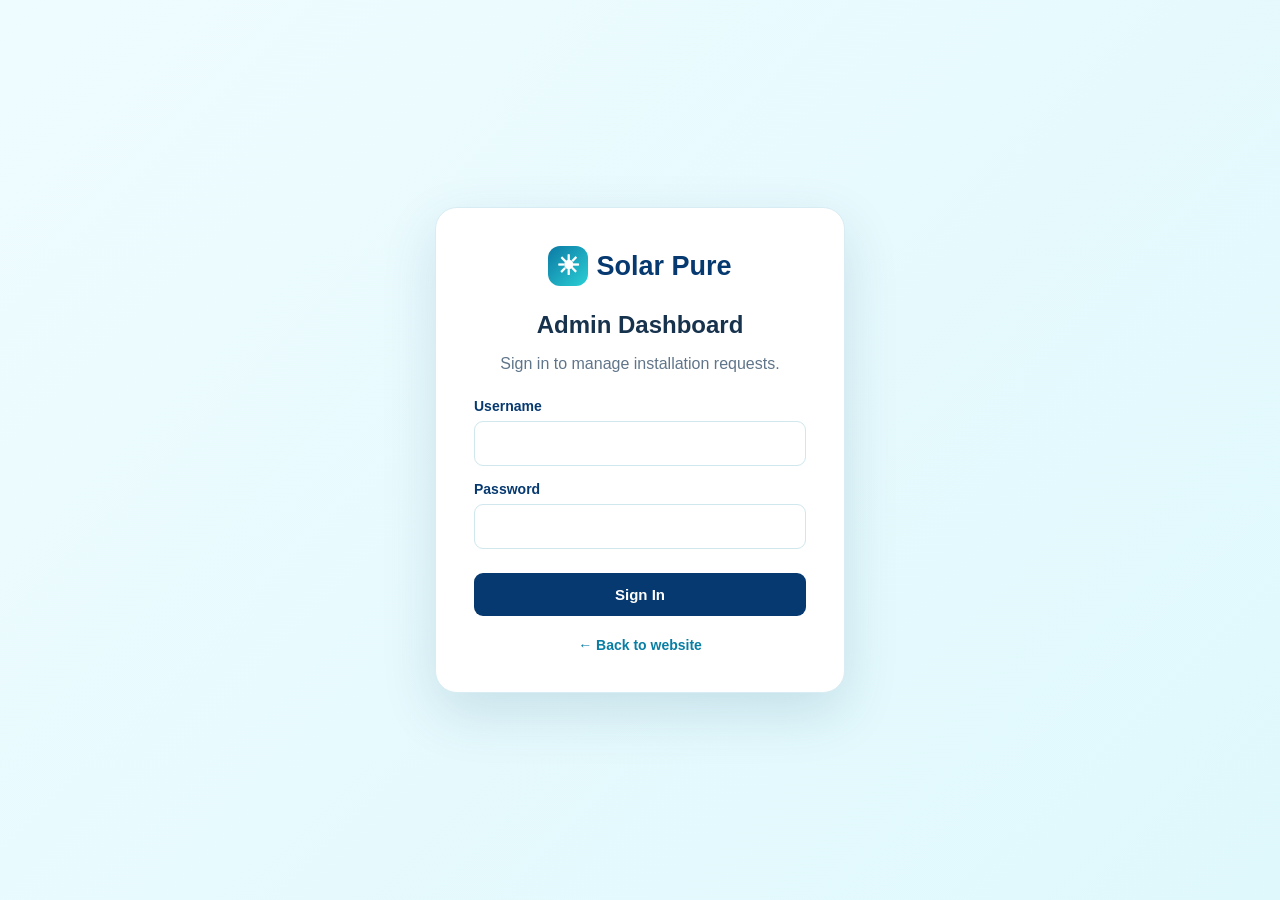
<file: templates/admin_login.html>
<!DOCTYPE html><html lang="en"><head><meta charset="UTF-8"><meta name="viewport" content="width=device-width,initial-scale=1"><title>Solar Pure | Admin Login</title><style>*{box-sizing:border-box}body{margin:0;min-height:100vh;display:grid;place-items:center;background:linear-gradient(135deg,#effcff,#dff8fc);font-family:Arial,Helvetica,sans-serif}.card{width:min(410px,92%);background:#fff;border:1px solid #d8edf3;border-radius:22px;padding:38px;box-shadow:0 20px 55px rgba(5,72,105,.14)}.brand{text-align:center;font-size:27px;font-weight:800;color:#063970}.brand span{display:inline-flex;width:40px;height:40px;align-items:center;justify-content:center;border-radius:12px;background:linear-gradient(135deg,#0b79a4,#2bd0d5);color:#fff;margin-right:8px}h2{text-align:center;color:#17324d;margin:25px 0 8px}p{text-align:center;color:#60758a;margin-bottom:25px}label{display:block;color:#063970;font-weight:700;font-size:14px;margin:15px 0 7px}input{width:100%;padding:13px;border:1px solid #cfe7ed;border-radius:9px;font-size:15px;outline:none}input:focus{border-color:#19b5d8;box-shadow:0 0 0 3px rgba(25,181,216,.1)}button{width:100%;margin-top:24px;padding:13px;border:0;border-radius:9px;background:#063970;color:#fff;font-weight:800;font-size:15px;cursor:pointer}button:hover{background:#087ea4}.back{text-align:center;margin-top:20px}.back a{color:#087ea4;text-decoration:none;font-weight:700;font-size:14px}</style></head><body><div class="card"><div class="brand"><span>☀</span>Solar Pure</div><h2>Admin Dashboard</h2><p>Sign in to manage installation requests.</p><form method="post" action="/admin/login"><label>Username</label><input name="username" required autocomplete="username"><label>Password</label><input name="password" type="password" required autocomplete="current-password"><button type="submit">Sign In</button></form><div class="back"><a href="/">← Back to website</a></div></div></body></html>
</file>
